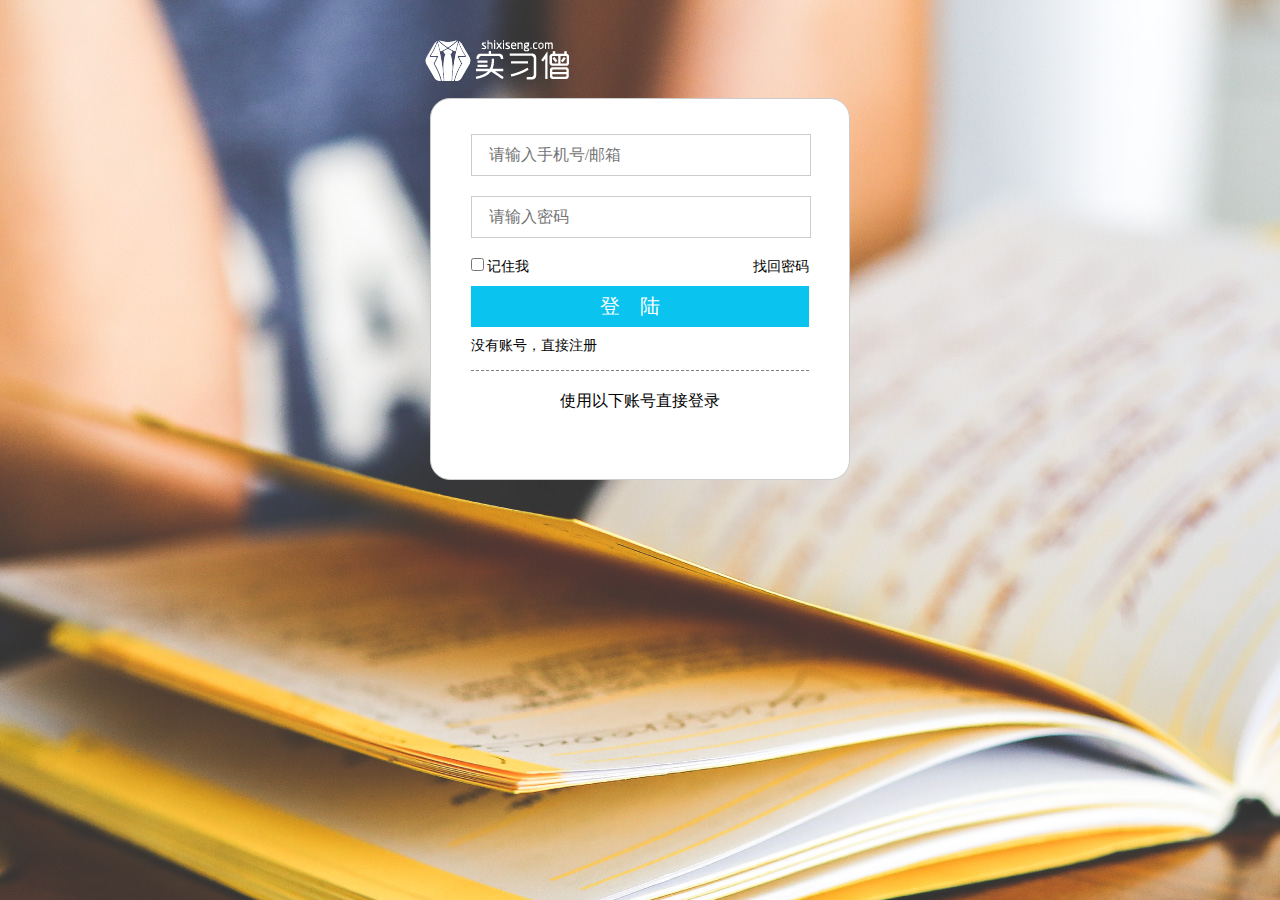
<file: tpl/loginUser.html>
<!DOCTYPE html>
<html>
	<head>
		<meta charset="utf-8"/>
		<title>用户登录</title>
		<link rel="stylesheet" type="text/css" href="../css/common.css"/>
		<style type="text/css">
			.login_bg{
				height: 100%;
				background: url(../static/img/BG.jpg) no-repeat;
				position:fixed;
		 		width:100%;
		 		top: 0;
		 		left: 0;
			}
	  		.login_bg .wrap{
	    		text-align: center;
			 }
			 .login_bg .model_box{
			 	height: 380px;
			 	background-color: #FFFFFF;
	    		width: 33%;
	    		border: 1px solid #CCCCCC;
	    		border-radius: 20px;
	    		padding:0px 40px;
	    		margin: 50px auto;
			 }
			 .login_bg .logo_login{
			 	position: relative;
	    		left: -14%;
	    		top: 40px;
			 }
			 .model_box p:not(:first-child){
			 	margin-top: 20px;
			 }
			 .model_box p:first-child{
	    		margin-top: 35px;
			 }
			 .model_box p:nth-child(3){
			 	font-size: 14px;
			 	overflow:hidden ;
			 }
			 .model_box p:nth-child(5){
			 	text-align: left;
			 	font-size: 14px;   
			 	margin-bottom: 15px;
	    		margin-top: 10px;
			 }
			 .model_box hr{
			 	border-style: dashed;
	    		border-bottom: none;
			 }
			 .model_box button{
			 	width: 100%;
			 	margin-top: 10px;
			 	background: #0AC4EF;
			 	letter-spacing: 20px;
			 	text-align: center;
			 	border:none;    
			 	font-size: 20px;
			 	color: #FFFFFF;
			 	padding: 7px;
			 }
			 input#uanme,input#pwd {
	    		width: 95%;
	    		height: 40px;
	    		padding-left: 5%;
	    		font-size: 16px;
	    		border: 1px solid #CCCCCC;
			 }
			 body{
			 	-moz-user-select: none;
			 }
		</style>
	</head>
<body onselectstart="return false">
<div class="login_bg">
		<div class="wrap">
			<img class="logo_login" src="../static/img/logo.png" alt="shixiseng" />
			<div class="model_box">
				<p>
				 <input type="text" name="uanme" id="uanme" value="" placeholder="请输入手机号/邮箱"/>	
				</p>
				<p>
				 <input type="password" name="pwd" id="pwd" value="" placeholder="请输入密码"/>
				</p>
				<p>
				 <label class="left" for="rember">
				 	<input type="checkbox" name="remberme" id="rember" value="" />
				 	<span>记住我</span>
				 </label>
				 <a class="right" href="#">找回密码</a>
				</p>
				<button>登陆</button>
				<p>没有账号，直接<a	href="register.html">注册</a></p>
				<hr />
				<p>使用以下账号直接登录</p>
				<p>
				 	<svg class="icon" aria-hidden="true">
  						<use xlink:href="#icon-weibo"></use>
					</svg>
					<svg class="icon" aria-hidden="true">
  						<use xlink:href="#icon-qq"></use>
					</svg>
					<svg class="icon" aria-hidden="true">
  						<use xlink:href="#icon-weixin"></use>
					</svg>
				</p>
			</div>
		</div>
</body>
<script src="../js/jquery-1.11.3.js"></script>

<script type="text/javascript">
	
</script>
</file>
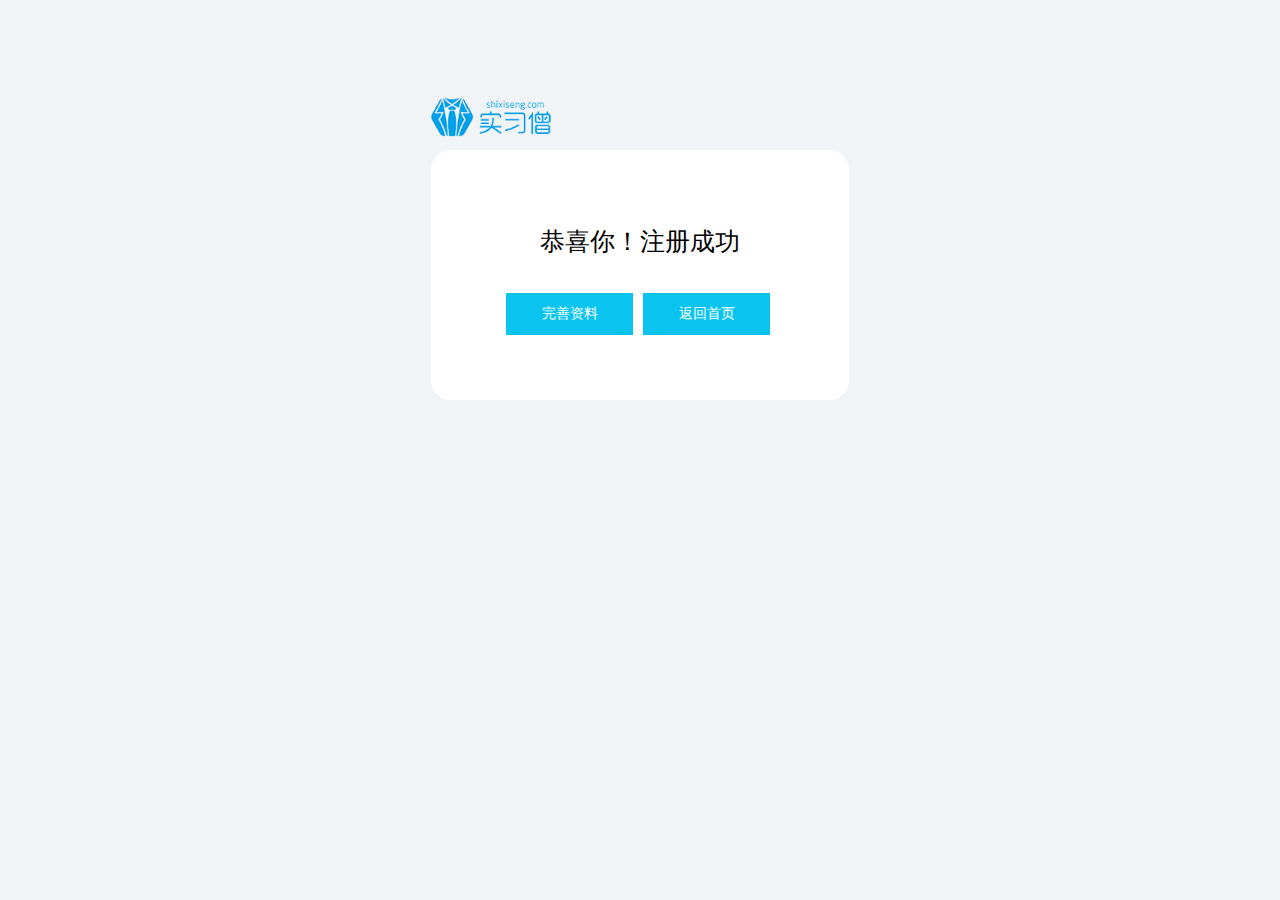
<file: tpl/regSuc.html>
<!DOCTYPE html>
<html>
	<head>
		<meta charset="UTF-8">
		<title>注册成功</title>
		<link rel="stylesheet" href="../css/common.css" />
		<style>
			body{
				background: #F1F4F6;
			}
			.model_box{
			 	height: 250px;
			 	background-color: #FFFFFF;
	    		width: 33%;
	    		border-radius: 20px;
	    		padding:0px 40px;
	    		margin: 150px auto;
	    		position: relative;
			 }
			 .logo_login{
			 	position: absolute;
	    		left: 0;
	    		top: -55px;
	    		width: 120px;
	    		height: 45px;
			 }
			 .model_box p{
			 	font-size: 25px;
			 	text-align: center;
			 	padding-top: 75px;
			 }
			 .model_box div{
			 	text-align: center;
			 	margin-top: 35px;
			 	padding-left: 25px;
			 }
			 .model_box div span{    
			 	width: 40%;
			    float: left;
			    background-color: #0AC4EF;
			    border: 1px solid transparent;
			    font-size: 14px;
			    line-height: 40px;
			    text-align: center;
			    cursor: pointer;
			    margin-left: 10px;
			    color: #FFFFFF;
			 }
			 .model_box div span a{
			 	display: inline-block;
			 	width: 100%;
			 	height: 100%;
			    color: #FFFFFF;
			 }
		</style>
	</head>
	<body>
		<div class="wrap">
			
			<div class="model_box">
				<img class="logo_login" src="../static/img/new_logo_2.png" alt="shixiseng" />
				<p>
					恭喜你！注册成功
				</p>
				
				<div class="">
					<span><a href="index.html">完善资料</a></span>
					<span id="reBack"><a href="../index.html">返回首页</a></span>
				</div>
			</div>
		</div>
		<script src="../js/jquery-1.11.3.js">
			
		</script>
		<script type="text/javascript">
			/*$("#reBack").on("click",function(){
				window.location.href="../index.html";
			})*/
		</script>
	</body>
</html>
</file>
<file: css/common.css>
*{
	font-family: "微软雅黑";
}
body,div,dl,dt,dd,ul,ol,li,h1,h2,h3,h4,h5,h6,pre,form,fieldset,input,textarea,p,blockquote,th,td { 
    padding: 0; 
    margin: 0; 
} 
table { 
    border-collapse: collapse; 
    border-spacing: 0; 
} 
fieldset,img { 
    border: 0; 
} 
address,caption,cite,code,dfn,em,strong,th,var { 
    font-weight: normal; 
    font-style: normal; 
} 
ol,ul { 
    list-style: none; 
} 
caption,th { 
    text-align: left; 
} 
h1,h2,h3,h4,h5,h6 { 
    font-weight: normal; 
    font-size: 100%; 
} 
q:before,q:after { 
    content:"";
} 
abbr,acronym { 
    border: 0; 
}
.wrap{
	width:1025px;
	margin: 0 auto;
}

.left{
	float: left;
}
.right{
	float: right;
}
input{
	outline: none;
}
.clearfix{
	overflow: hidden;
}
button{
	outline: none;
	cursor: pointer;
}
a{

	color: #000000;
	text-decoration: none;
}
.banner_img li a{
	color: #858F99;;
}
#main{
	margin-top: 35px;
	overflow: hidden;
}
.icon {
   width: 1em; height: 1em;
   vertical-align: -0.15em;
   fill: currentColor;
   overflow: hidden;
}
body{
    background-color: #f1f4f6;
}
.wrap{
    height: 100%;
}
</file>
